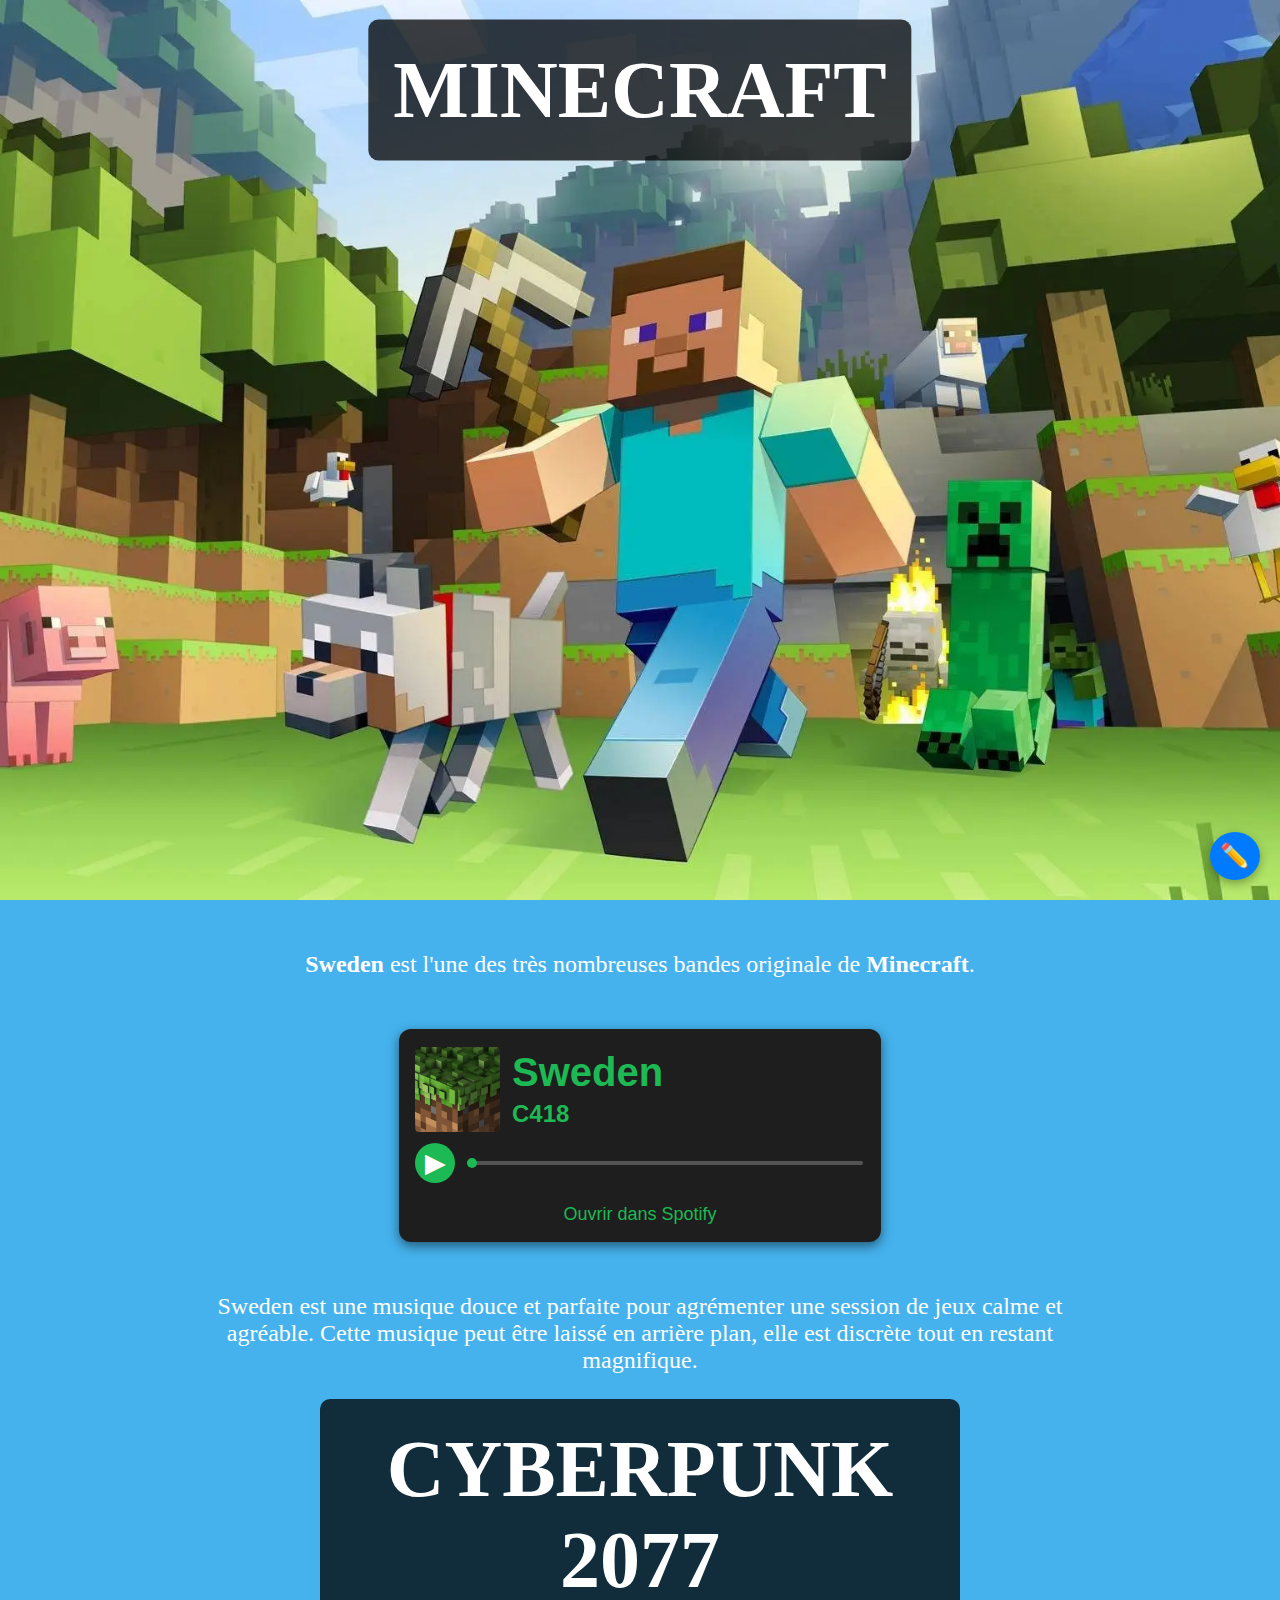
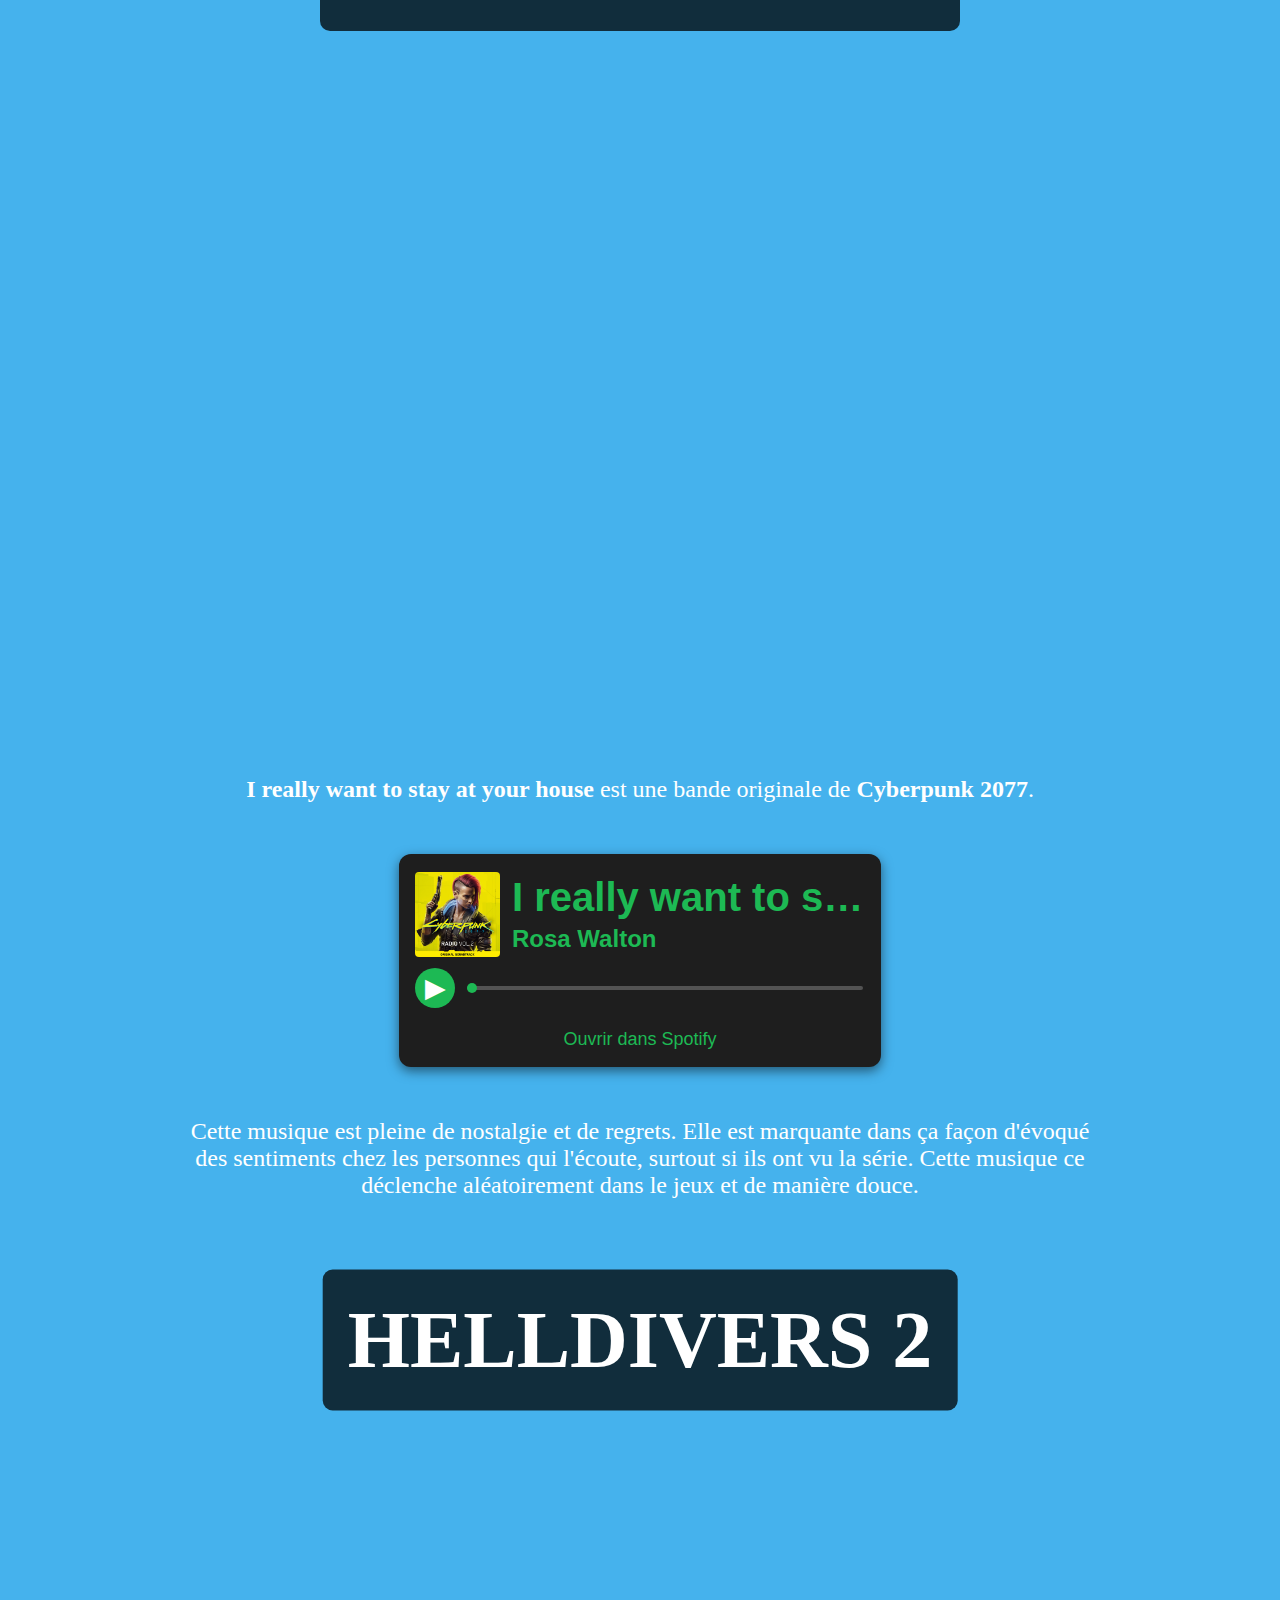
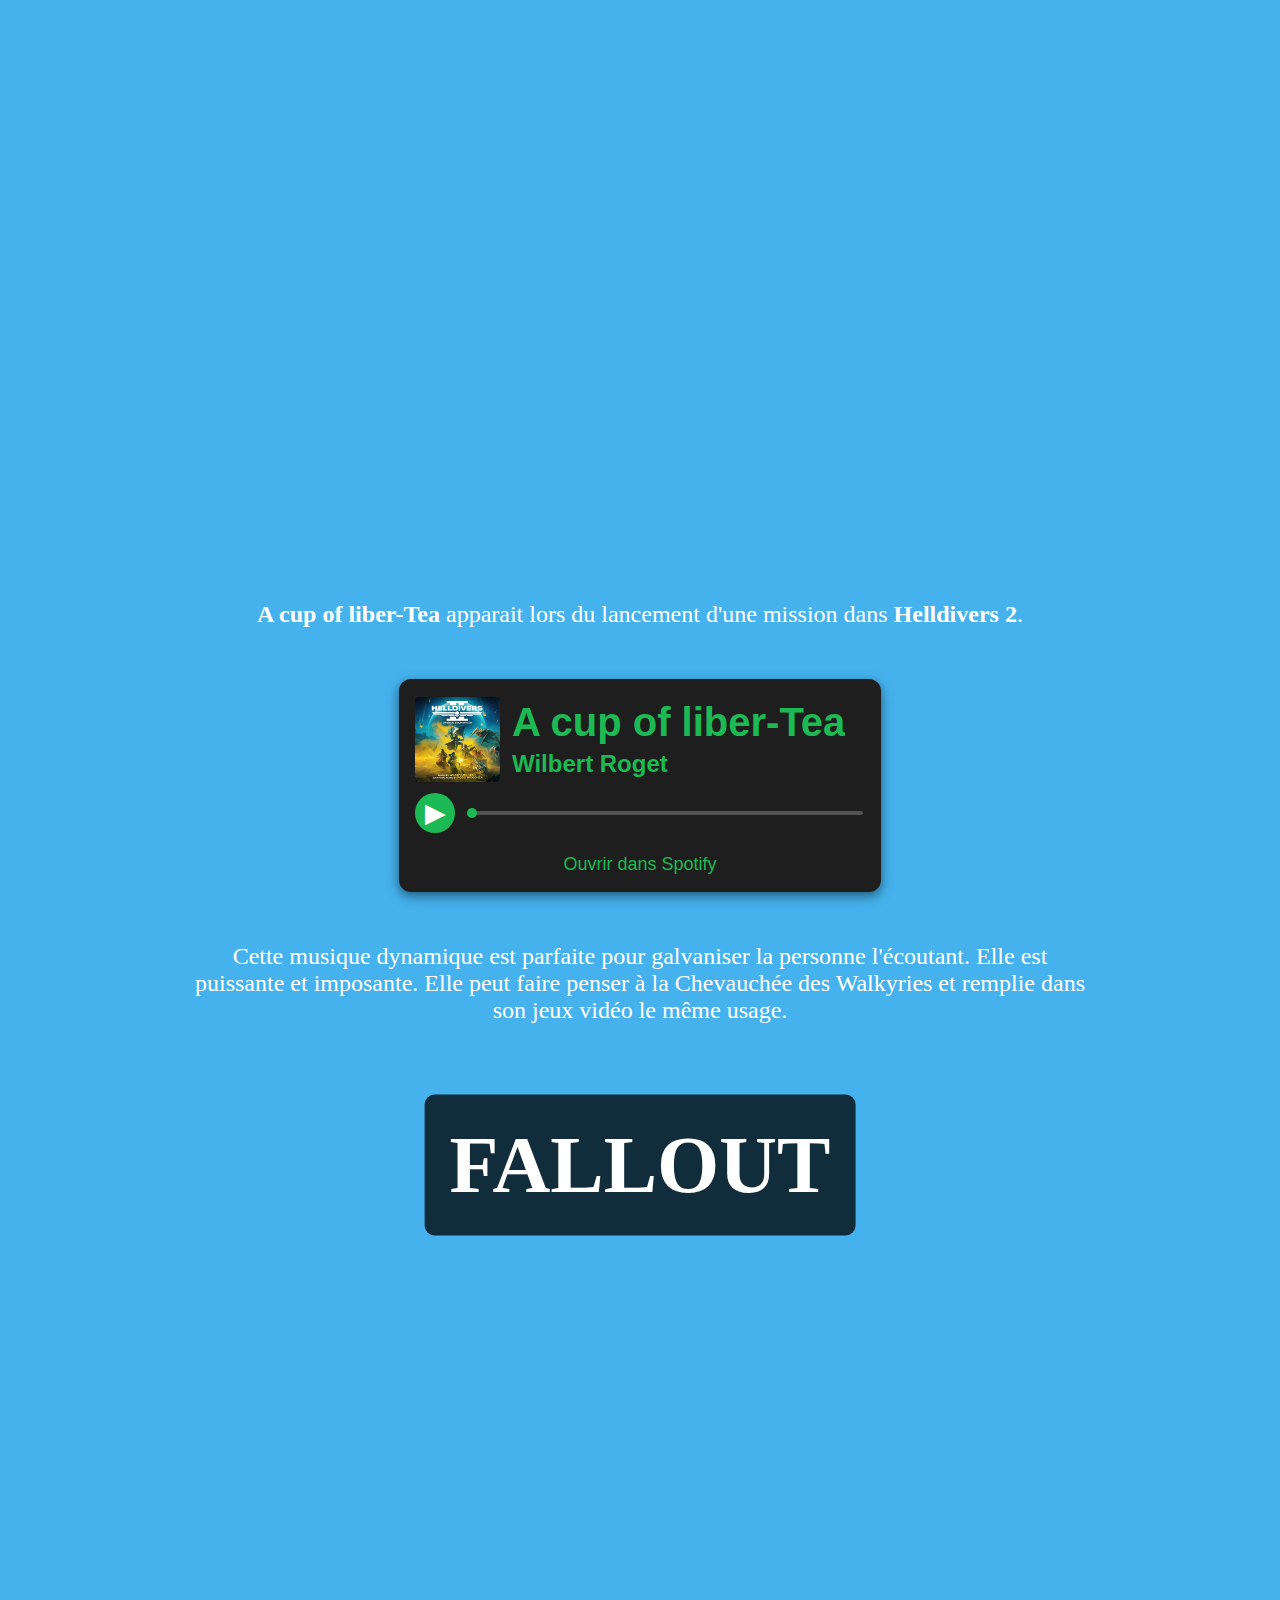
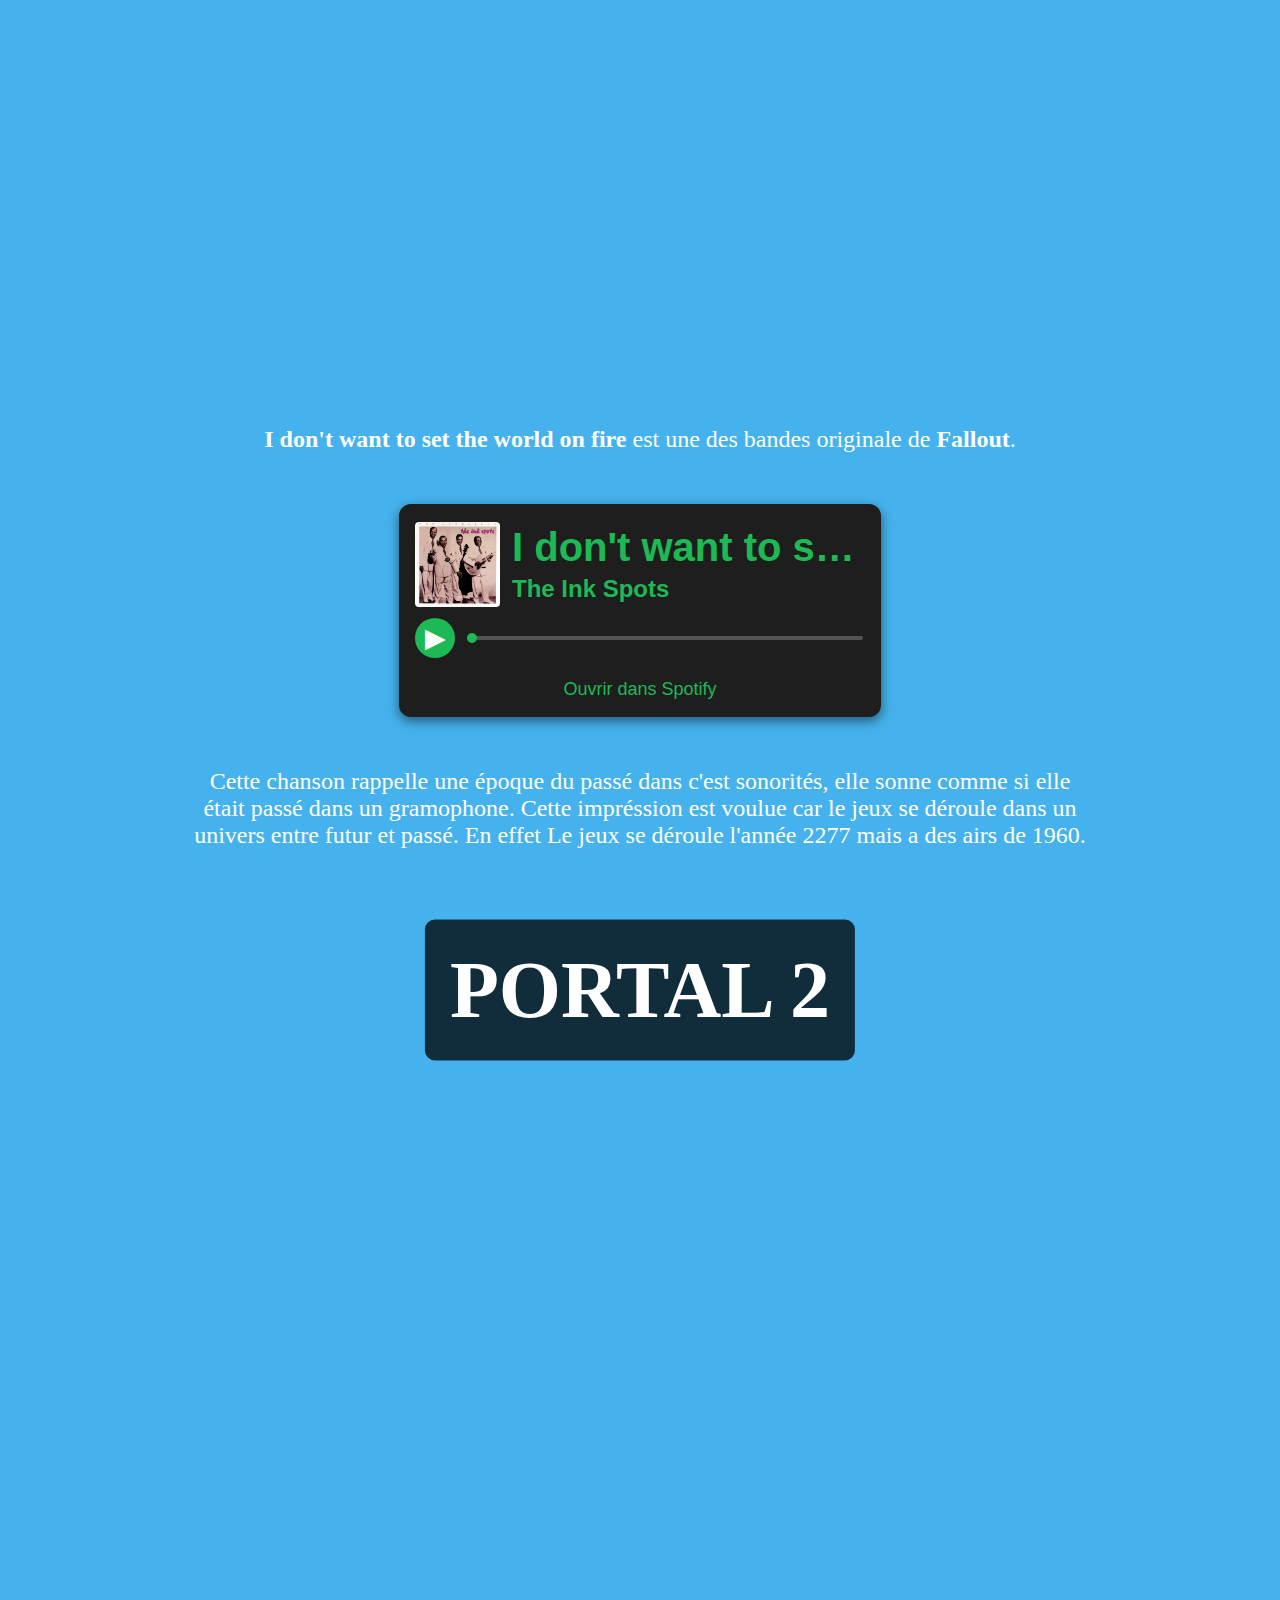
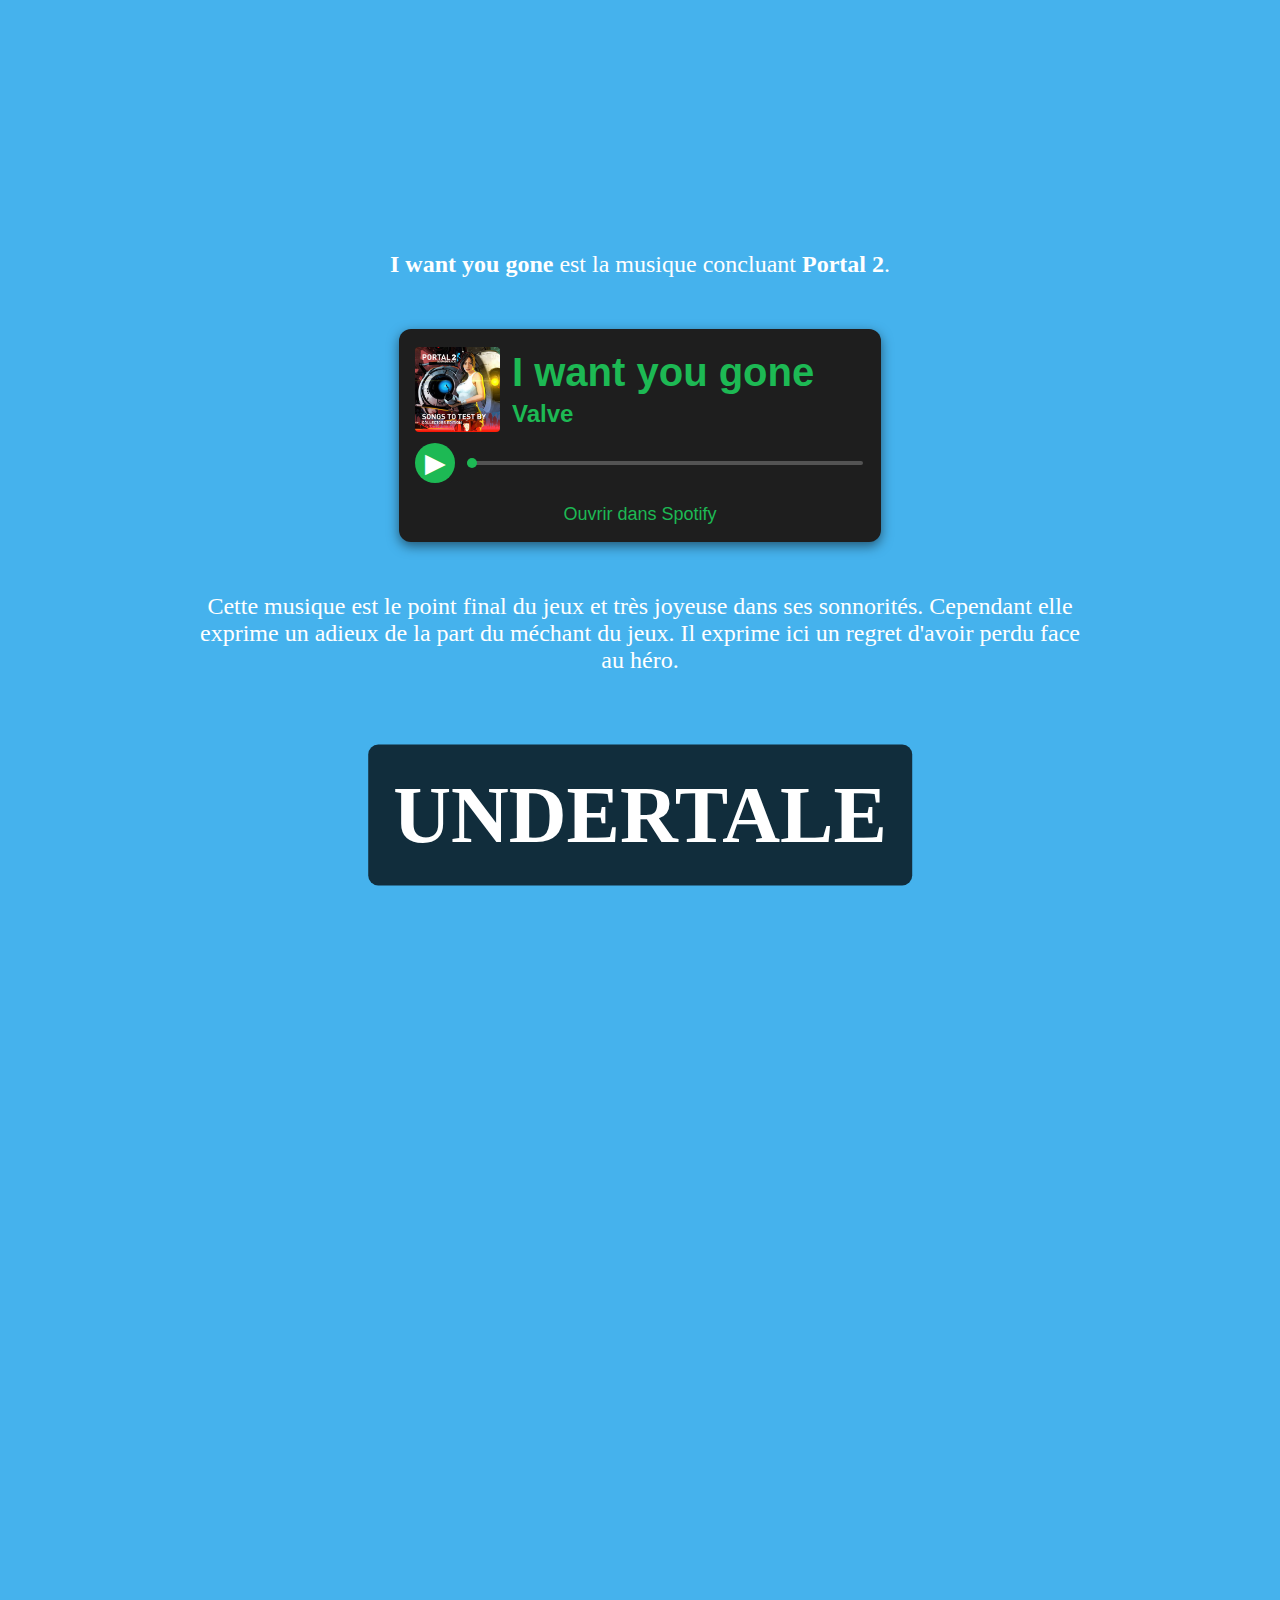
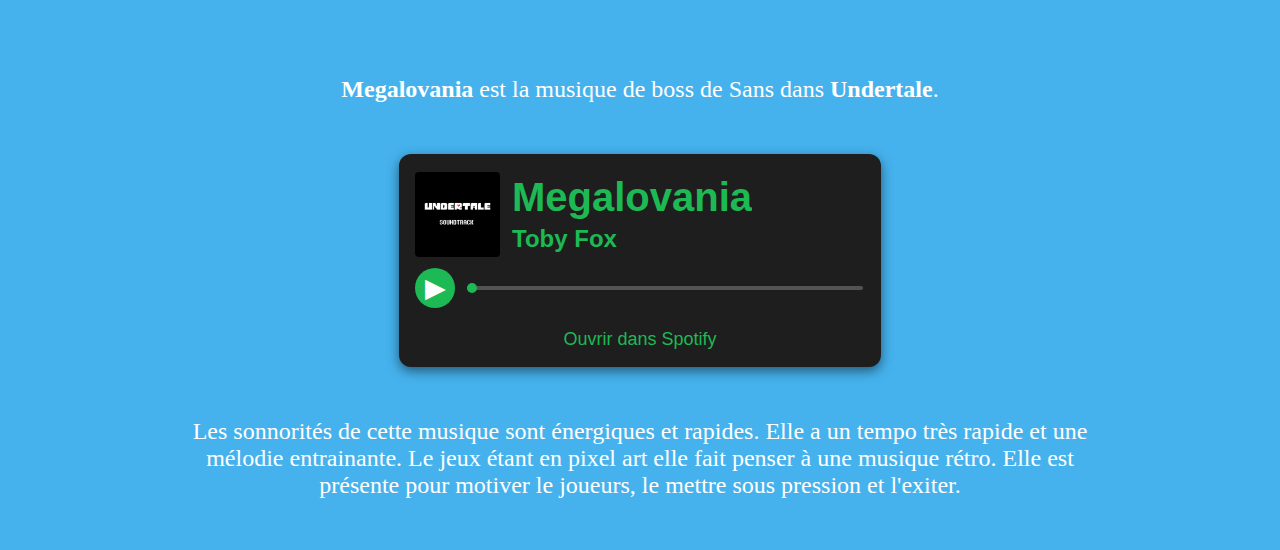
<file: index.html>
<!DOCTYPE html>
<html lang="fr">
<head>
    <meta charset="UTF-8">
    <meta name="viewport" content="width=device-width, initial-scale=1.0">
    <title>Altab</title>
    <link rel="stylesheet" href="css/style.css">
</head>
<body>
    <div class="partie"></div>
        <button class="popup-open">✏️</button>
        <div id="popup-overlay">
            <div class="popup-content">     
                <form id="contributif-form">
                    
                    <h2>Proposez un album ou morceau</h2>

                    <label for="email">Enregistrez votre email pour pouvoir proposer.</label>
                    <input type="email" id="mail" required><br>

                    <label for="jeuxVideo">Jeux vidéo d'origine</label>
                    <input type="text" id="game" required><br>
                    
                    <label for="titre">Titre du morceau</label>
                    <input type="text" id="title" required><br>

                    <label for="artiste">Nom de l'artiste</label>
                    <input type="text" id="name"><br>
                    
                    <label for="audio">URL de l'extrait</label>
                    <input type="url" id="audio" required><br>
                    
                    <label for="image">URL de l'image</label>
                    <input type="url" id="image" required><br>

                    <label for="icon">URL de l'icon</label>
                    <input type="url" id="icon" required><br>
                    
                    <label for="audio">URL Spotify</label>
                    <input type="url" id="spotify" required><br>
                    
                    <label for="explications">Explications du choix</label>
                    <textarea id="explications"></textarea><br>

                    <button id="submit" type="button" class="submit">Proposer</button>
                </form>
                <button class="popup-exit">❌</button>
            </div>
        </div>
    <div id="section-container"></div>

    <script src="data/data.json"></script>
    <script src="js/script.js" type="module"></script>
</body>
</html>
</file>
<file: css/style.css>
body {
    margin: 0;
    font-family: 'Times New Roman', Times, serif;
    color: #333;
    background-color: rgba(69, 178, 237);
}

.fixed-parallax .image {
    position: relative;
    height: 100vh;
    background-attachment: fixed;
    background-position: center top;
    background-size: cover;
  }
  
.content-wrapper {
  width: 100%;
  background: rgba(69, 178, 237, 0.844);
  padding: 50px 30px;
} 

.content {
  text-align: center;
  min-height: 100%;
  max-width: 900px; /* Limite la largeur du texte */
  margin: 0 auto; /* Centre le texte horizontalement */
  font-size: 1.5rem;
  color: #fff;
}
  
.titre {
  margin-top: 0;
  text-align: center;
  position: absolute;
  top: 50%; /* Place le titre au milieu de la hauteur */
  left: 50%; /* Place le titre au milieu de la largeur */
  transform: translate(-50%, -50%); /* Recentre l'élément pour le placer exactement au centre */
  top: 10%;
  padding: 25px;
  width: fit-content;
  font-size: 5em;
  color: #ffffff;
  background-color: rgba(0, 0, 0, 0.75);
  font-weight: bold;
  background-attachment: fixed;
  text-transform: uppercase;
  border-radius: 10px;
}

a {
  color: #007BFF;
  text-decoration: none;
  transition: color 0.3s ease;
}

a:hover {
  color: #0056b3;
}


/* 
                             /$$$$$$$                                        
                            | $$__  $$                                       
                            | $$  \ $$ /$$$$$$   /$$$$$$  /$$   /$$  /$$$$$$ 
                            | $$$$$$$//$$__  $$ /$$__  $$| $$  | $$ /$$__  $$
                            | $$____/| $$  \ $$| $$  \ $$| $$  | $$| $$  \ $$
                            | $$     | $$  | $$| $$  | $$| $$  | $$| $$  | $$
                            | $$     |  $$$$$$/| $$$$$$$/|  $$$$$$/| $$$$$$$/
                            |__/      \______/ | $$____/  \______/ | $$____/ 
                                               | $$                | $$      
                                               | $$                | $$      
                                               |__/                |__/      
*/

.popup-open {
  font-size: 1.5em;
  position: fixed; /* Fixe le bouton au même endroit même lors du scroll */
  bottom: 20px; /* Distance par rapport au bas de l'écran */
  right: 20px; /* Distance par rapport au bord droit */
  background-color: #007BFF;
  color: white;
  padding: 10px 10px;
  border: none;
  border-radius: 50%;
  cursor: pointer;
  transition: background-color 0.3s ease;
  box-shadow: 0 4px 10px rgba(0, 0, 0, 0.3); /* Ajoute un effet d'ombre pour le rendre plus visible */
  z-index: 1000; /* Assure que le bouton est toujours au-dessus des autres éléments */
}

.popup-open:hover {
  background-color: #0056b3;
}

#popup-overlay {
  position: fixed;
  top: 0;
  left: 0;
  right: 0;
  bottom: 0;
  background-color: rgba(0, 0, 0, 0.8); /* Augmente l'opacité */
  z-index: 1000;
  display: flex;
  align-items: center;
  justify-content: center;
  display: none;
}


#popup-overlay.open {
  display: flex !important;
}

.popup-content {
  text-align: center;
  max-width: 500px;
  width: 100%;
  padding: 30px;
  box-sizing: border-box;
  background-color: rgb(178, 233, 255);
  border-radius: 8px; /* Ajoute des bords arrondis */
  box-shadow: 0 4px 10px rgba(0, 0, 0, 0.2); /* Effet d'ombre */
  position: relative;
}

.popup-exit {
  text-decoration: none;
  position: absolute;
  top: -10px;
  right: -10px;
  font-size: 1.5em;
  cursor: pointer;
  background-color: #000;
  color: white;
  border-radius: 50%;
  width: 30px;
  height: 30px;
  display: flex;
  align-items: center;
  justify-content: center;
}

/* 
               /$$$$$$$$                                          /$$           /$$                    
              | $$_____/                                         | $$          |__/                    
              | $$     /$$$$$$   /$$$$$$  /$$$$$$/$$$$  /$$   /$$| $$  /$$$$$$  /$$  /$$$$$$   /$$$$$$ 
              | $$$$$ /$$__  $$ /$$__  $$| $$_  $$_  $$| $$  | $$| $$ |____  $$| $$ /$$__  $$ /$$__  $$
              | $$__/| $$  \ $$| $$  \__/| $$ \ $$ \ $$| $$  | $$| $$  /$$$$$$$| $$| $$  \__/| $$$$$$$$
              | $$   | $$  | $$| $$      | $$ | $$ | $$| $$  | $$| $$ /$$__  $$| $$| $$      | $$_____/
              | $$   |  $$$$$$/| $$      | $$ | $$ | $$|  $$$$$$/| $$|  $$$$$$$| $$| $$      |  $$$$$$$
              |__/    \______/ |__/      |__/ |__/ |__/ \______/ |__/ \_______/|__/|__/       \_______/
*/

form {
max-width: 600px;
max-height: 800px;
margin: auto;
padding: 10px;
background: rgba(255, 255, 255, 0.9);
border-radius: 10px;
box-shadow: 0 4px 10px rgba(0, 0, 0, 0.3);
font-family: 'Arial', sans-serif;
}
/* Title styling */
form h2 {
text-align: center;
font-size: 2rem;
margin-bottom: 15px;
color: #007BFF;
}
/* Label styling */
form label {
display: block;
font-weight: bold;
color: #333;
margin-bottom: 5px;
}
/* Input fields styling */
form input[type="text"],
form input[type="url"],
form input[type="email"],
form textarea {
width: 90%;
padding: 5px;
margin-bottom: 15px;
border: 1px solid #ddd;
border-radius: 8px;
font-size: 1rem;
box-sizing: border-box;
transition: border-color 0.3s ease;
}

/* Input focus effect */
form input[type="text"]:focus,
form input[type="url"]:focus,
form textarea:focus {
border-color: #007BFF;
outline: none;
}
/* Textarea styling */
form textarea {
height: 75px;
resize: none;
}
/* Submit button styling */
.submit {
width: 100%;
padding: 12px 20px;
font-size: 1.25rem;
color: white;
background-color: #007BFF;
border: none;
border-radius: 8px;
cursor: pointer;
transition: background-color 0.3s ease;
box-shadow: 0 4px 6px rgba(0, 0, 0, 0.2);
}
/* Submit button hover effect */
form input[type="submit"]:hover {
background-color: #0056b3;
}
/* Form responsive adjustments */
@media (max-width: 768px) {
form {
padding: 20px;
}
form h2 {
font-size: 1.75rem;
}
}

/* 
                     /$$                             /$$                                  
                    | $$                            | $$                                  
                    | $$        /$$$$$$   /$$$$$$$ /$$$$$$    /$$$$$$  /$$   /$$  /$$$$$$ 
                    | $$       /$$__  $$ /$$_____/|_  $$_/   /$$__  $$| $$  | $$ /$$__  $$
                    | $$      | $$$$$$$$| $$        | $$    | $$$$$$$$| $$  | $$| $$  \__/
                    | $$      | $$_____/| $$        | $$ /$$| $$_____/| $$  | $$| $$      
                    | $$$$$$$$|  $$$$$$$|  $$$$$$$  |  $$$$/|  $$$$$$$|  $$$$$$/| $$      
                    |________/ \_______/ \_______/   \___/   \_______/ \______/ |__/    
*/

.spotify-container {
  display: flex;
  align-items: center;
  justify-content: center;
}

.spotify-player {
  background-color: #1e1e1e;
  border-radius: 12px;
  box-shadow: 0 4px 12px rgba(0, 0, 0, 0.5);
  width: 450px;
  padding: 16px;
  display: flex;
  flex-direction: column;
  color: #fff;
  font-family: 'Arial', sans-serif;
}

.track-info {
  display: flex;
  align-items: center;
}

.album-cover {
  width: 85px;
  height: 85px;
  border-radius: 4px;
  margin-right: 12px;
}

.text-info {
  overflow: hidden; /* Cache tout ce qui dépasse du conteneur */
  white-space: nowrap; /* Empêche les retours à la ligne */
  text-overflow: ellipsis; /* Ajoute "..." pour indiquer un débordement */
  max-width: 400px; /* Ajuste cette valeur selon la largeur souhaitée */
}

.track-title {
  display: block;
  font-size: 2.5rem; /* Taille adaptée pour éviter que le texte ne déborde */
  text-align: left;
  margin: 5px 0;
  color: #1db954; /* Couleur blanche pour correspondre au reste du lecteur */
  text-decoration: none; /* Supprime le soulignement */
  font-weight: bold; /* Met en gras pour le rendre plus visible */
  overflow: hidden;
  white-space: nowrap; /* Empêche le texte de passer à la ligne */
  text-overflow: ellipsis; /* Ajoute "..." si le texte dépasse */
}


.track-artist {
  display: block;
  font-size: 1em; /* Taille adaptée pour éviter que le texte ne déborde */
  text-align: left;
  margin: 5px 0;
  color: #1db954;
  text-decoration: none; /* Supprime le soulignement */
  font-weight: bold; /* Met en gras pour le rendre plus visible */
  overflow: hidden;
  white-space: nowrap; /* Empêche le texte de passer à la ligne */
  text-overflow: ellipsis; /* Ajoute "..." si le texte dépasse */
}

.track-title:hover,
.track-artist:hover {
  color: #1db954; /* Ajoute une couleur verte au survol pour un effet interactif */
  text-decoration: underline;
}

/*
                  /$$$$$$                        /$$                         /$$                    
                 /$$__  $$                      | $$                        | $$                    
                | $$  \__/  /$$$$$$  /$$$$$$$  /$$$$$$    /$$$$$$   /$$$$$$ | $$  /$$$$$$   /$$$$$$$
                | $$       /$$__  $$| $$__  $$|_  $$_/   /$$__  $$ /$$__  $$| $$ /$$__  $$ /$$_____/
                | $$      | $$  \ $$| $$  \ $$  | $$    | $$  \__/| $$  \ $$| $$| $$$$$$$$|  $$$$$$ 
                | $$    $$| $$  | $$| $$  | $$  | $$ /$$| $$      | $$  | $$| $$| $$_____/ \____  $$
                |  $$$$$$/|  $$$$$$/| $$  | $$  |  $$$$/| $$      |  $$$$$$/| $$|  $$$$$$$ /$$$$$$$/
                \______/  \______/ |__/  |__/   \___/  |__/       \______/ |__/ \_______/|_______/ 
*/

.controls {
  display: flex;
  align-items: center;
  margin-top: 10px;
  margin-bottom: 5px;
}

.play-btn {
  background-color: #1db954;
  font-family: Arial, Helvetica, sans-serif;
  border: none;
  color: white;
  font-size: 1.125em; 
  border-radius: 50%;
  width: 40px;
  height: 40px;
  display: flex;
  justify-content: center;
  align-items: center;
  cursor: pointer;
  margin-right: 10px;
}

.progress-bar {
  flex: 1;
  height: 4px;
  appearance: none;
  background-color: #535353;
  border-radius: 2px;
  outline: none;
  cursor: pointer;
}

.progress-bar::-webkit-slider-thumb {
  appearance: none;
  width: 10px;
  height: 10px;
  background-color: #1db954;
  border-radius: 50%;
  cursor: pointer;
}

/* Liens Spotify */
.spotify-links {
  text-align: center;
  margin-top: 10px;
}

.spotify-links a {
  font-size: 0.75em; 
  color: #1db954;
  text-decoration: none;
}

.spotify-links a:hover {
  text-decoration: underline;
}
</file>
